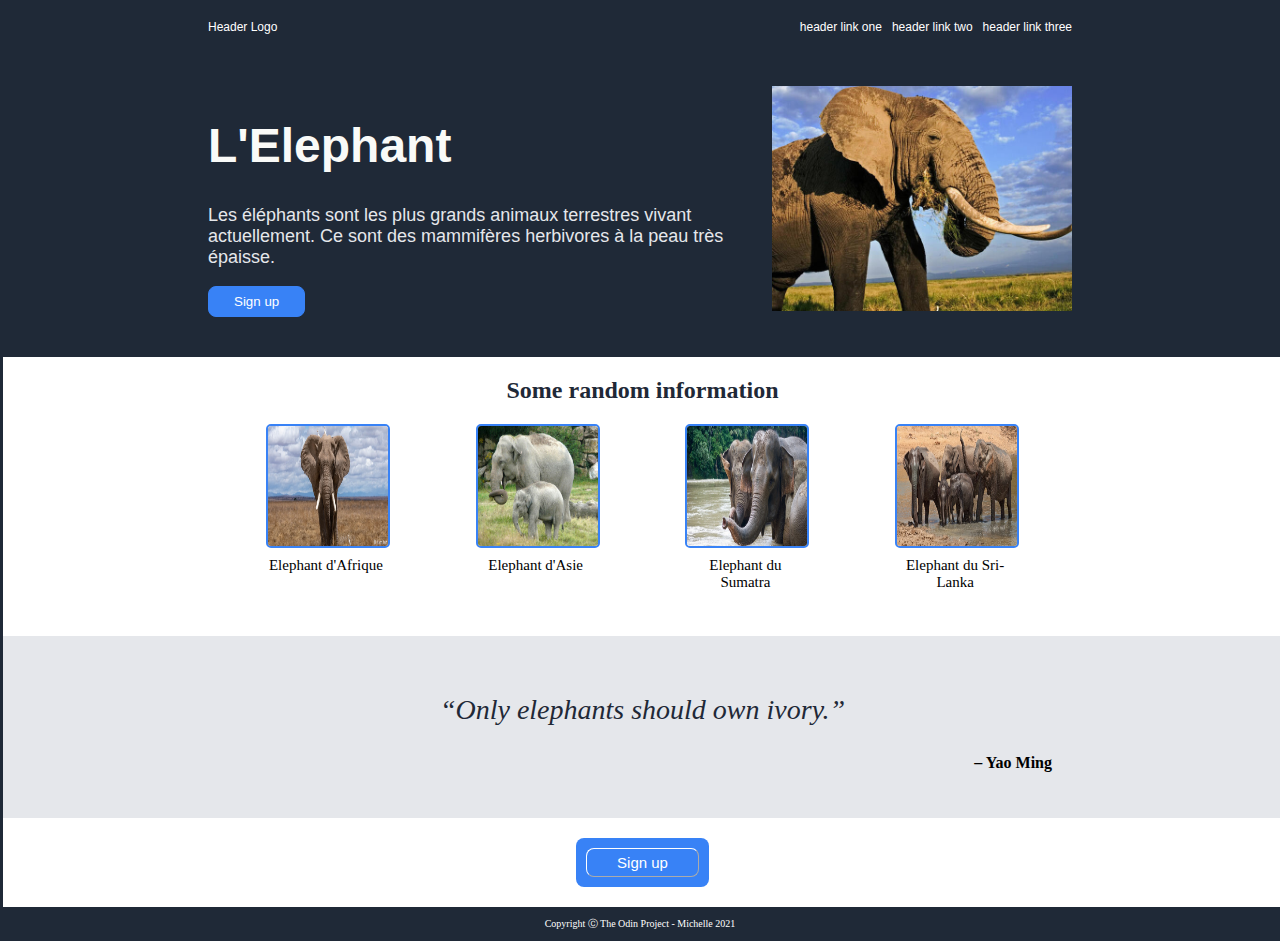
<file: landingpage.html>
<!DOCTYPE html>
<html>
<head>
    <meta charset="UTF-8">
    <link rel="stylesheet" href="./style.css" type="text/css"/>
<title>Landing Page</title>
</head>

<header>
<div class="container">
    <div class="left">
    <p id="headerlogo">Header Logo</p></div>
    <div class="right">
    <div class="link-item">header link one</div>
    <div class="link-item">header link two</div>
    <div class="link-item">header link three</div></div>
</div>
<div class="hero-text">
    <div><h1>L'Elephant</h1>
    <p class="para-hero">Les éléphants sont les plus grands animaux terrestres vivant actuellement.
        Ce sont des mammifères herbivores à la peau très épaisse.</p>
    <button class="buttonfirst"><a href="#">Sign up</a></button></div>
    <div><img class="mainimg" src="./mainimg.jpg" alt="elephant">
</div></div></header>

<body>
<div class="section one">
    <h2>Some random information</h2>
    <div class="grid-container">
        <div class="imgone"><img class="img" src="elephant-afrique.jpg" alt="elephant-afrique">
        <p class="legend">Elephant d'Afrique</p></div>
        <div class="imgtwo"><img class="img" src="elephant-asie.jpg" alt="elephant-asie">
        <p class="legend">Elephant d'Asie</p></div>
        <div class="imgthree"><img class="img" src="elephant-sumatra.jpg" alt="elephant-sumatra">
        <p class="legend">Elephant du Sumatra</p></div>
        <div class="imgfour"><img class="img" src="elephant-sri-lanka.jpg" alt="elephant-srilanka">
        <p class="legend">Elephant du Sri-Lanka</p></div>
</div></div></div>

<div class="section two">
    <p class="quote">“Only elephants should own ivory.”</p>
    <p class="author">– Yao Ming</p>
</div>

<div class="section three">
    <div class="signup">
    <button class="buttonsecond"><a href="#">Sign up</a></button>
</div></div>
</body>

<footer>
    <p>Copyright Ⓒ The Odin Project - Michelle 2021</p>
</footer>
</html>
</file>
<file: style.css>
html {
    background-color: #1F2937;
}
.container {
    font-family: Helvetica, sans-serif;
    background-color: #1F2937;
    color: white;
    font-size: 12px;
    padding: 0px 200px;
    display: flex;
    justify-content: space-between;
}

.left {
    justify-self: flex-start;
}

.right {
    display: flex;
    align-items: center;
    margin-left: auto;
    justify-self: flex-end;
}

.link-item {
    padding-left: 10px;
}

.mainimg {
    max-width: 300px;
    height: auto;
}

.hero-text {
    font-family: Helvetica, sans-serif;
    display: flex;
    padding: 40px 200px;
}

h1 {
    color: #F9FAF8;
    font-size: 48px;
}

.para-hero{
    color: #E5E7EB;
    font-size: 18px;
}

.buttonfirst {
    background-color: #3882F6;
    color: white;
    border: solid #3882F6 1px;
    border-radius: 8px;
    padding: 7px 25px;
}

a {
    text-decoration: none;
    color: inherit;
}

.img {
    max-width: 120px;
    height: 120px;
    border-radius: 5px;
    border: solid 2px #3882F6;
    margin-bottom: -10px;
}

.legend {
    max-width: 120px;
}

.h2 {
    background-color: white;
    color: black;
    font-family: "roboto";
    font-size: 36px;
    font-weight: bolder;
}

.section.one {
    background-color: white;
    color: #1F2937;
    font-family: "roboto";
    display: flex;
    flex-direction: column;
    padding: 0px 200px 20px 200px;
    text-align: center;
    margin-left: -5px;
    margin-right: -10px;
}

.grid-container {
    display: flex;
    justify-content: space-around;
    padding: 0px 20px 20px 20px;
    font-size: 15px;
    color: black;
}

.section.two {
    background-color: #E5E7EB;
    color: black;
    padding: 30px 200px;
    margin-top: -10px;
    margin-left: -5px;
    margin-right: -10px;
}

.quote {
    text-align: center;
    font-style: italic;
    font-size: 28px;
    color: #1F2937;
}

.author {
    font-weight: 900;
    text-align: right;
    padding: 0px 30px 0px 150px;
}

.footer {
    background-color: white;
}

.section.three {
    background-color: white;
    display: flex;
    justify-content: space-around;
    padding: 20px 100px;
    padding-top: 20px;
    padding-bottom: 20px;
    margin-left: -5px;
    margin-right: -10px;
}

.signup {
    background-color: #3882F6;
    border-radius: 8px;
    padding: 0px 20px;
    display: flex;
    margin: 0px 100px;
    justify-content: space-around;
}

.buttonsecond {
    background-color: #3882F6;
    color: white;
    border: outset white 1px;
    border-radius: 8px;
    padding: 5px 30px;
    margin: 10px -10px 10px;
    font-size: 15px;
}

footer {
    color: white;
    font-size: 10px;
    text-align: center;
}
</file>
